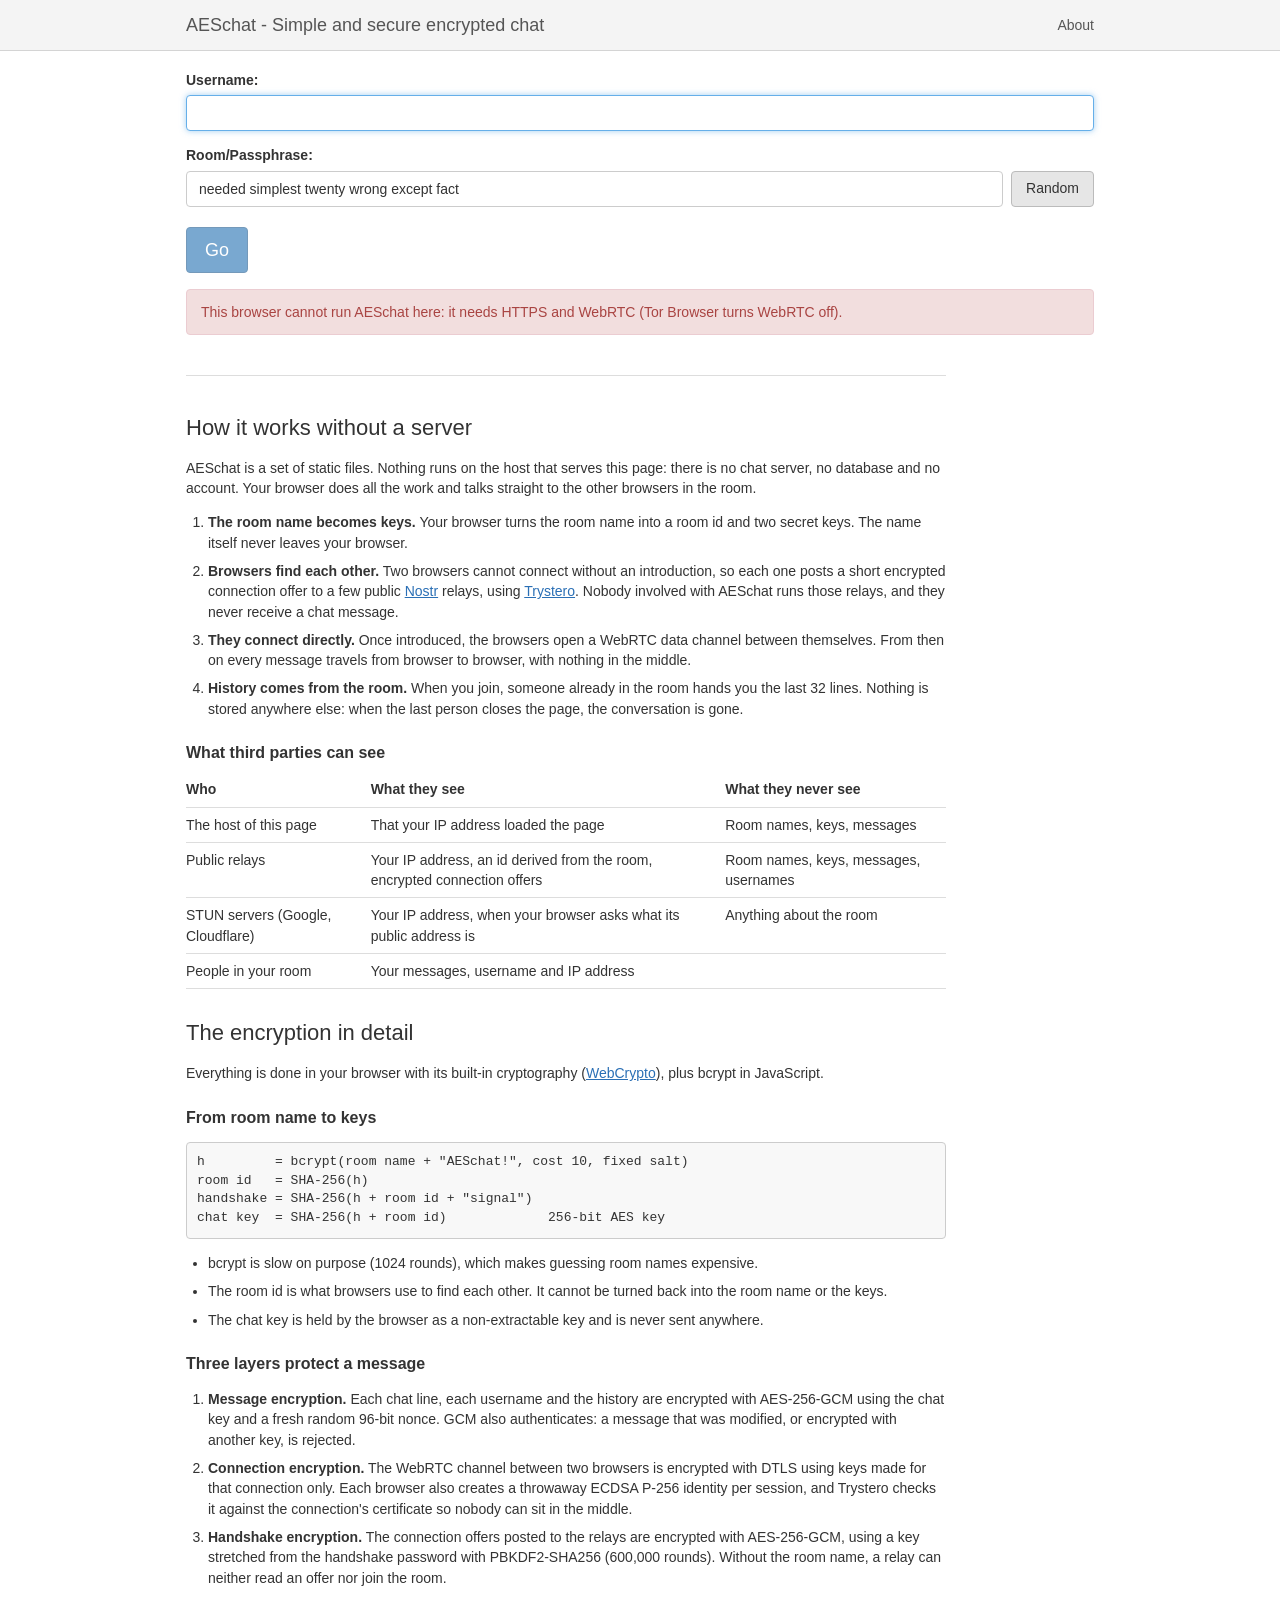
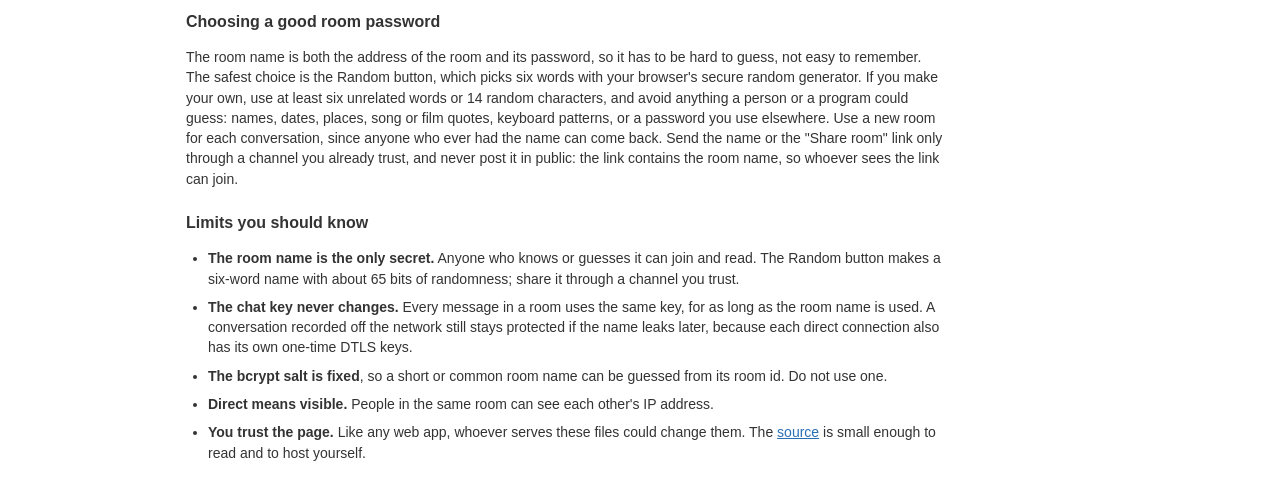
<file: index.html>
<!doctype html>
<html lang="en">
<head>
  <meta charset="utf-8">
  <meta name="viewport" content="width=device-width, initial-scale=1">
  <meta http-equiv="Content-Security-Policy" content="default-src 'none'; script-src 'self'; style-src 'self'; img-src 'self'; connect-src wss:; base-uri 'none'; form-action 'none'">
  <meta name="referrer" content="no-referrer">
  <title>AESchat - Simple and secure encrypted chat</title>
  <link rel="stylesheet" href="style.css">
</head>

<body>
  <header class="navbar">
    <div class="container">
      <a href="./" class="brand">AESchat - Simple and secure encrypted chat</a>
      <a id="aboutlink" href="#">About</a>
    </div>
  </header>

  <main class="container">

    <section id="about" hidden>
      <p>About AESchat</p>
      <pre>
Features:
- Fast and easy way to securely chat
- No server: messages travel directly from browser to browser (WebRTC)
- End-to-end encryption done in the browser
- Uses <a href="https://en.wikipedia.org/wiki/Bcrypt">bcrypt</a>, <a href="https://en.wikipedia.org/wiki/SHA-2">SHA256</a> and <a href="https://en.wikipedia.org/wiki/Galois/Counter_Mode">AES-GCM</a>
- Encryption key derived from the room name using bcrypt
- No message stored anywhere, history comes from the people in the room
- Source code at <a href="https://github.com/ronaegis/aeschat">GitHub</a>
- Easy to generate link addresses for other people to join

Good to know:
- People in the same room can see each other's IP address
- Public relays are only used to introduce browsers to each other
- Pick a random room name: anyone who guesses the name can join
      </pre>
      <p>
        <span id="credit"></span>
        - <a href="https://twitter.com/AESchat">Twitter</a>
        - <a href="bitcoin:1nSiiB2akR2aUQ8bLrbgJtMYSw7J7SS7m">Donation</a>
      </p>
    </section>

    <form id="logform" autocomplete="off">
      <label for="username">Username:</label>
      <input id="username" name="username" maxlength="32" required autofocus>

      <label for="room">Room/Passphrase:</label>
      <div class="row">
        <input id="room" name="room" autocomplete="off" required>
        <button class="btn" id="randomroom" type="button">Random</button>
      </div>

      <button class="btn primary large" id="gobutton" type="submit">Go</button>
      <div class="alert" id="login-error" hidden></div>
    </form>

    <section id="how">
      <h2>How it works without a server</h2>
      <p>
        AESchat is a set of static files. Nothing runs on the host that serves
        this page: there is no chat server, no database and no account. Your
        browser does all the work and talks straight to the other browsers in
        the room.
      </p>
      <ol>
        <li>
          <b>The room name becomes keys.</b> Your browser turns the room name
          into a room id and two secret keys. The name itself never leaves
          your browser.
        </li>
        <li>
          <b>Browsers find each other.</b> Two browsers cannot connect without
          an introduction, so each one posts a short encrypted connection
          offer to a few public <a href="https://github.com/nostr-protocol/nostr">Nostr</a>
          relays, using <a href="https://github.com/dmotz/trystero">Trystero</a>.
          Nobody involved with AESchat runs those relays, and they never
          receive a chat message.
        </li>
        <li>
          <b>They connect directly.</b> Once introduced, the browsers open a
          WebRTC data channel between themselves. From then on every message
          travels from browser to browser, with nothing in the middle.
        </li>
        <li>
          <b>History comes from the room.</b> When you join, someone already
          in the room hands you the last 32 lines. Nothing is stored anywhere
          else: when the last person closes the page, the conversation is gone.
        </li>
      </ol>

      <h3>What third parties can see</h3>
      <table>
        <tr><th>Who</th><th>What they see</th><th>What they never see</th></tr>
        <tr>
          <td>The host of this page</td>
          <td>That your IP address loaded the page</td>
          <td>Room names, keys, messages</td>
        </tr>
        <tr>
          <td>Public relays</td>
          <td>Your IP address, an id derived from the room, encrypted connection offers</td>
          <td>Room names, keys, messages, usernames</td>
        </tr>
        <tr>
          <td>STUN servers (Google, Cloudflare)</td>
          <td>Your IP address, when your browser asks what its public address is</td>
          <td>Anything about the room</td>
        </tr>
        <tr>
          <td>People in your room</td>
          <td>Your messages, username and IP address</td>
          <td></td>
        </tr>
      </table>

      <h2>The encryption in detail</h2>
      <p>
        Everything is done in your browser with its built-in cryptography
        (<a href="https://developer.mozilla.org/en-US/docs/Web/API/Web_Crypto_API">WebCrypto</a>),
        plus bcrypt in JavaScript.
      </p>

      <h3>From room name to keys</h3>
      <pre>
h         = bcrypt(room name + "AESchat!", cost 10, fixed salt)
room id   = SHA-256(h)
handshake = SHA-256(h + room id + "signal")
chat key  = SHA-256(h + room id)             256-bit AES key</pre>
      <ul>
        <li>bcrypt is slow on purpose (1024 rounds), which makes guessing room names expensive.</li>
        <li>The room id is what browsers use to find each other. It cannot be turned back into the room name or the keys.</li>
        <li>The chat key is held by the browser as a non-extractable key and is never sent anywhere.</li>
      </ul>

      <h3>Three layers protect a message</h3>
      <ol>
        <li>
          <b>Message encryption.</b> Each chat line, each username and the
          history are encrypted with AES-256-GCM using the chat key and a
          fresh random 96-bit nonce. GCM also authenticates: a message that
          was modified, or encrypted with another key, is rejected.
        </li>
        <li>
          <b>Connection encryption.</b> The WebRTC channel between two
          browsers is encrypted with DTLS using keys made for that connection
          only. Each browser also creates a throwaway ECDSA P-256 identity per
          session, and Trystero checks it against the connection's
          certificate so nobody can sit in the middle.
        </li>
        <li>
          <b>Handshake encryption.</b> The connection offers posted to the
          relays are encrypted with AES-256-GCM, using a key stretched from
          the handshake password with PBKDF2-SHA256 (600,000 rounds). Without
          the room name, a relay can neither read an offer nor join the room.
        </li>
      </ol>

      <h3>Choosing a good room password</h3>
      <p>
        The room name is both the address of the room and its password, so it
        has to be hard to guess, not easy to remember. The safest choice is
        the Random button, which picks six words with your browser's secure
        random generator. If you make your own, use at least six unrelated
        words or 14 random characters, and avoid anything a person or a
        program could guess: names, dates, places, song or film quotes,
        keyboard patterns, or a password you use elsewhere. Use a new room for
        each conversation, since anyone who ever had the name can come back.
        Send the name or the "Share room" link only through a channel you
        already trust, and never post it in public: the link contains the
        room name, so whoever sees the link can join.
      </p>

      <h3>Limits you should know</h3>
      <ul>
        <li><b>The room name is the only secret.</b> Anyone who knows or guesses it can join and read. The Random button makes a six-word name with about 65 bits of randomness; share it through a channel you trust.</li>
        <li><b>The chat key never changes.</b> Every message in a room uses the same key, for as long as the room name is used. A conversation recorded off the network still stays protected if the name leaks later, because each direct connection also has its own one-time DTLS keys.</li>
        <li><b>The bcrypt salt is fixed</b>, so a short or common room name can be guessed from its room id. Do not use one.</li>
        <li><b>Direct means visible.</b> People in the same room can see each other's IP address.</li>
        <li><b>You trust the page.</b> Like any web app, whoever serves these files could change them. The <a href="https://github.com/ronaegis/aeschat">source</a> is small enough to read and to host yourself.</li>
      </ul>
    </section>

    <section id="chat" hidden>
      <div id="status"></div>
      <div id="text_area"></div>
      <form id="chatform" autocomplete="off">
        <div class="row">
          <input id="textline" name="textline" maxlength="1000">
          <button class="btn primary" type="submit">Send</button>
        </div>
        <div class="row actions">
          <button class="btn" id="logout" type="button">Logout</button>
          <a id="link" href="#">Share room</a>
        </div>
      </form>
    </section>

  </main>

  <script src="bcrypt-min.js"></script>
  <script src="xkcd_pw-min.js"></script>
  <script src="emo.js"></script>
  <script src="trystero.min.js"></script>
  <script src="app.js"></script>
</body>
</html>
</file>
<file: style.css>
* { box-sizing: border-box; }

body {
  margin: 70px 0 30px;
  font: 14px/1.45 "Helvetica Neue", Helvetica, Arial, sans-serif;
  color: #333;
  background: #fff;
}

[hidden] { display: none !important; }

a { color: #2a6fb5; }

.container {
  max-width: 940px;
  margin: 0 auto;
  padding: 0 16px;
}

.navbar {
  position: fixed;
  top: 0; left: 0; right: 0;
  z-index: 10;
  background: #f4f4f4;
  border-bottom: 1px solid #d4d4d4;
}
.navbar .container {
  display: flex;
  justify-content: space-between;
  align-items: center;
  gap: 16px;
  min-height: 50px;
}
.navbar a { color: #555; text-decoration: none; }
.navbar a:hover { color: #000; }
.navbar .brand { font-size: 18px; }

#about {
  background: #eee;
  border-radius: 6px;
  padding: 24px;
  margin-bottom: 24px;
  text-align: center;
}
#about pre {
  text-align: left;
  background: #f8f8f8;
  border: 1px solid #ccc;
  border-radius: 4px;
  padding: 10px;
  white-space: pre-wrap;
  font-size: 13px;
}

label { display: block; font-weight: bold; margin: 14px 0 5px; }

input {
  width: 100%;
  height: 36px;
  padding: 6px 12px;
  font: inherit;
  color: #333;
  border: 1px solid #ccc;
  border-radius: 4px;
}
input:focus { outline: none; border-color: #66afe9; box-shadow: 0 0 6px rgba(102, 175, 233, .6); }

.row { display: flex; gap: 8px; align-items: center; }
.row input { flex: 1; min-width: 0; }
.row.actions { margin-top: 14px; gap: 16px; }

.btn {
  height: 36px;
  padding: 0 14px;
  font: inherit;
  color: #333;
  background: #e6e6e6;
  border: 1px solid #bbb;
  border-radius: 4px;
  cursor: pointer;
  white-space: nowrap;
}
.btn:hover { background: #d8d8d8; }
.btn.primary { color: #fff; background: #337ab7; border-color: #2a6496; }
.btn.primary:hover { background: #2a6496; }
.btn.large { height: 46px; padding: 0 18px; font-size: 18px; margin-top: 20px; }
.btn:disabled { opacity: .65; cursor: default; }

.alert {
  margin-top: 16px;
  padding: 12px 14px;
  color: #a94442;
  background: #f2dede;
  border: 1px solid #ebccd1;
  border-radius: 4px;
}

#status { color: #777; margin-bottom: 6px; min-height: 20px; }

#text_area {
  color: black;
  height: 300px;
  overflow-x: hidden;
  overflow-y: auto;
  overflow-wrap: anywhere;
  background-color: #ecf6ff;
  border: 1px solid #ccc;
  padding: 6px 8px;
  border-radius: 10px;
  margin-bottom: 10px;
}
#text_area .sys { color: #777; font-style: italic; }
#text_area img { vertical-align: middle; }

#how {
  margin-top: 40px;
  padding-top: 8px;
  border-top: 1px solid #ddd;
  max-width: 760px;
}
#how h2 { font-size: 22px; font-weight: 500; margin: 28px 0 10px; }
#how h3 { font-size: 16px; margin: 22px 0 8px; }
#how li { margin-bottom: 8px; }
#how ol, #how ul { padding-left: 22px; }
#how pre {
  background: #f8f8f8;
  border: 1px solid #ccc;
  border-radius: 4px;
  padding: 10px;
  font-size: 13px;
  overflow-x: auto;
}
#how table { width: 100%; border-collapse: collapse; }
#how th, #how td {
  text-align: left;
  vertical-align: top;
  padding: 7px 10px 7px 0;
  border-bottom: 1px solid #ddd;
}
</file>
